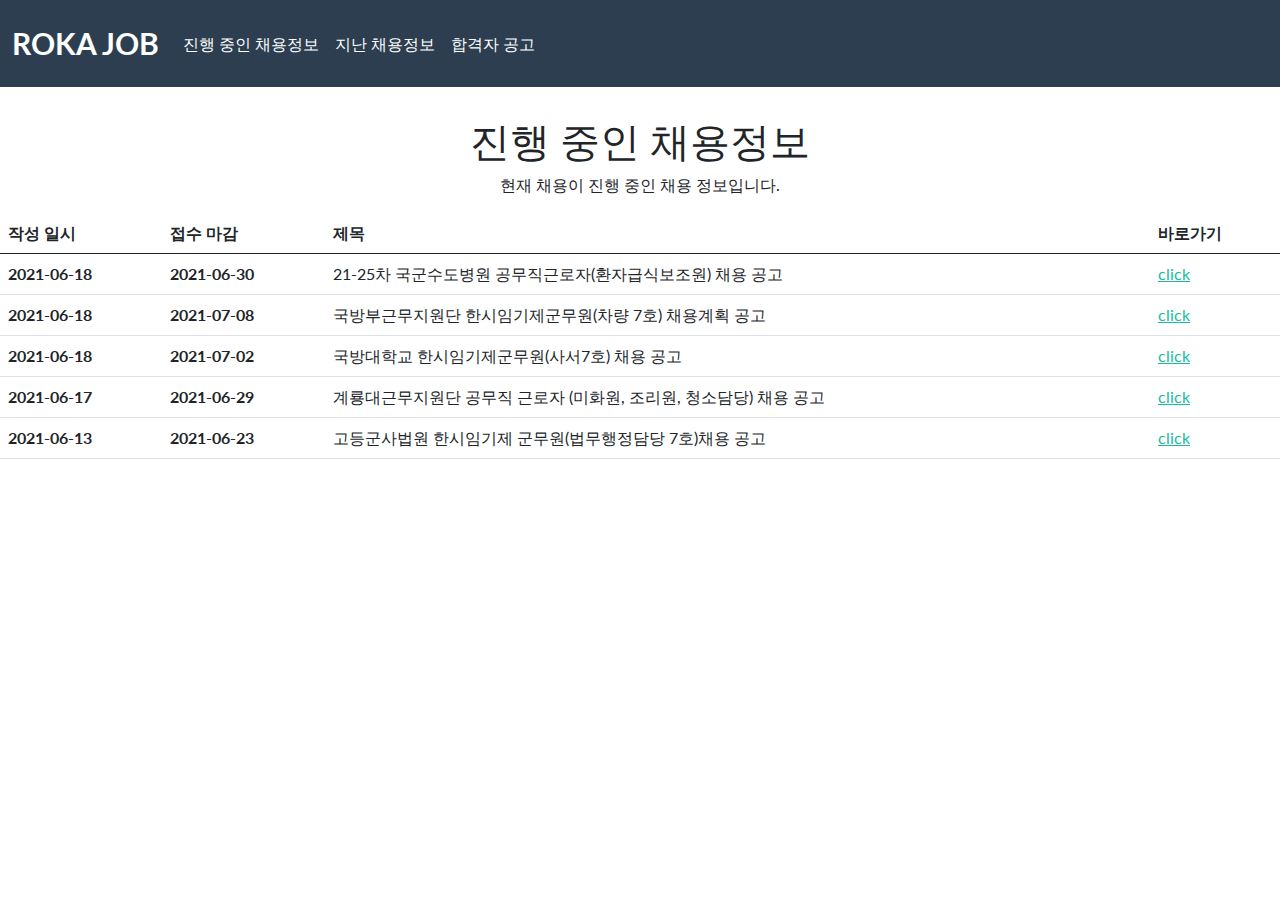
<file: index.html>
<!DOCTYPE html>
<html>
	<head>
		<title>ROKA-JOB</title>
		<meta charset="utf-8">
		<link rel="stylesheet" href="bootstrap.min.css">
        <script src="https://cdn.jsdelivr.net/npm/bootstrap@5.0.1/dist/js/bootstrap.bundle.min.js" integrity="sha384-gtEjrD/SeCtmISkJkNUaaKMoLD0//ElJ19smozuHV6z3Iehds+3Ulb9Bn9Plx0x4" crossorigin="anonymous"></script>
		<script src="https://cdn.jsdelivr.net/npm/@popperjs/core@2.9.2/dist/umd/popper.min.js" integrity="sha384-IQsoLXl5PILFhosVNubq5LC7Qb9DXgDA9i+tQ8Zj3iwWAwPtgFTxbJ8NT4GN1R8p" crossorigin="anonymous"></script>
<script src="https://cdn.jsdelivr.net/npm/bootstrap@5.0.1/dist/js/bootstrap.min.js" integrity="sha384-Atwg2Pkwv9vp0ygtn1JAojH0nYbwNJLPhwyoVbhoPwBhjQPR5VtM2+xf0Uwh9KtT" crossorigin="anonymous"></script>
	</head>
	<body>
		<nav class="navi navbar navbar-expand-lg navbar-dark bg-primary">
  			<div class="container-fluid">
				<a class="navbar-brand home" href="#"><b>ROKA JOB</b></a>
				<button class="navbar-toggler" type="button" data-bs-toggle="collapse" data-bs-target="#navbarColor01" 
						aria-controls="navbarColor01" aria-expanded="false" aria-label="Toggle navigation">
					<span class="navbar-toggler-icon"></span>
				</button>
				
				<div class="collapse navbar-collapse" id="navbarColor01">
					<ul class="navbar-nav me-auto">
						<li class="nav-item">
							<a class="nav-link" href="#">진행 중인 채용정보</a>
						</li>
						<li class="nav-item">
							<a class="nav-link" href="past_jobs.html">지난 채용정보</a>
						</li>
						<li class="nav-item">
							<a class="nav-link" href="accepted_list.html">합격자 공고</a>
						</li>
					</ul>
				</div>
			</div>
		</nav>
		<div class="center-sort">
			<h2>진행 중인 채용정보</h2>
			<p>
				현재 채용이 진행 중인 채용 정보입니다.
			</p>
		</div>
		
		<table class="table table-hover" id="list-padding">
			<thead>
				<tr>
					<th scope="col">작성 일시</th>
					<th scope="col">접수 마감</th>
					<th scope="col">제목</th>
					<th scope="col">바로가기</th>
				</tr>
			</thead>
			<tbody>
				<tr>
					<th scope="row">2021-06-18</th>
					<th scope="row">2021-06-30</th>
					<td>21-25차 국군수도병원 공무직근로자(환자급식보조원) 채용 공고</td>
					<td><a href="http://www.mnd.go.kr/user/boardList.action?command=view&boardId=I_26382&boardSeq=I_8924357&titleId=null&id=mnd_020303000000
">click</a></td>
				</tr>
				<tr>
					<th scope="row">2021-06-18</th>
					<th scope="row">2021-07-08</th>
					<td>국방부근무지원단 한시임기제군무원(차량 7호) 채용계획 공고</td>
					<td><a href="http://www.mnd.go.kr/user/boardList.action?command=view&boardId=I_26382&boardSeq=I_8924284&titleId=null&id=mnd_020303000000">click</a></td>
				</tr>
				<tr>
					<th scope="row">2021-06-18</th>
					<th scope="row">2021-07-02</th>
					<td>국방대학교 한시임기제군무원(사서7호) 채용 공고</td>
					<td><a href="http://www.mnd.go.kr/user/boardList.action?command=view&boardId=I_26382&boardSeq=I_8924086&titleId=null&id=mnd_020303000000
">click</a></td>
				</tr>
				<tr>
					<th scope="row">2021-06-17</th>
					<th scope="row">2021-06-29</th>
					<td>계룡대근무지원단 공무직 근로자 (미화원, 조리원, 청소담당) 채용 공고</td>
					<td><a href="http://www.mnd.go.kr/user/boardList.action?command=view&boardId=I_26382&boardSeq=I_8920370&titleId=null&id=mnd_020303000000">click</a></td>
				</tr>
				<tr>
					<th scope="row">2021-06-13</th>
					<th scope="row">2021-06-23</th>
					<td>고등군사법원 한시임기제 군무원(법무행정담당 7호)채용 공고</td>
					<td><a href="http://www.mnd.go.kr/user/boardList.action?command=view&boardId=I_26382&boardSeq=I_8918492&titleId=null&id=mnd_020303000000">click</a></td>
				</tr>
			</tbody>
		</table>
	</body>
</html>
</file>
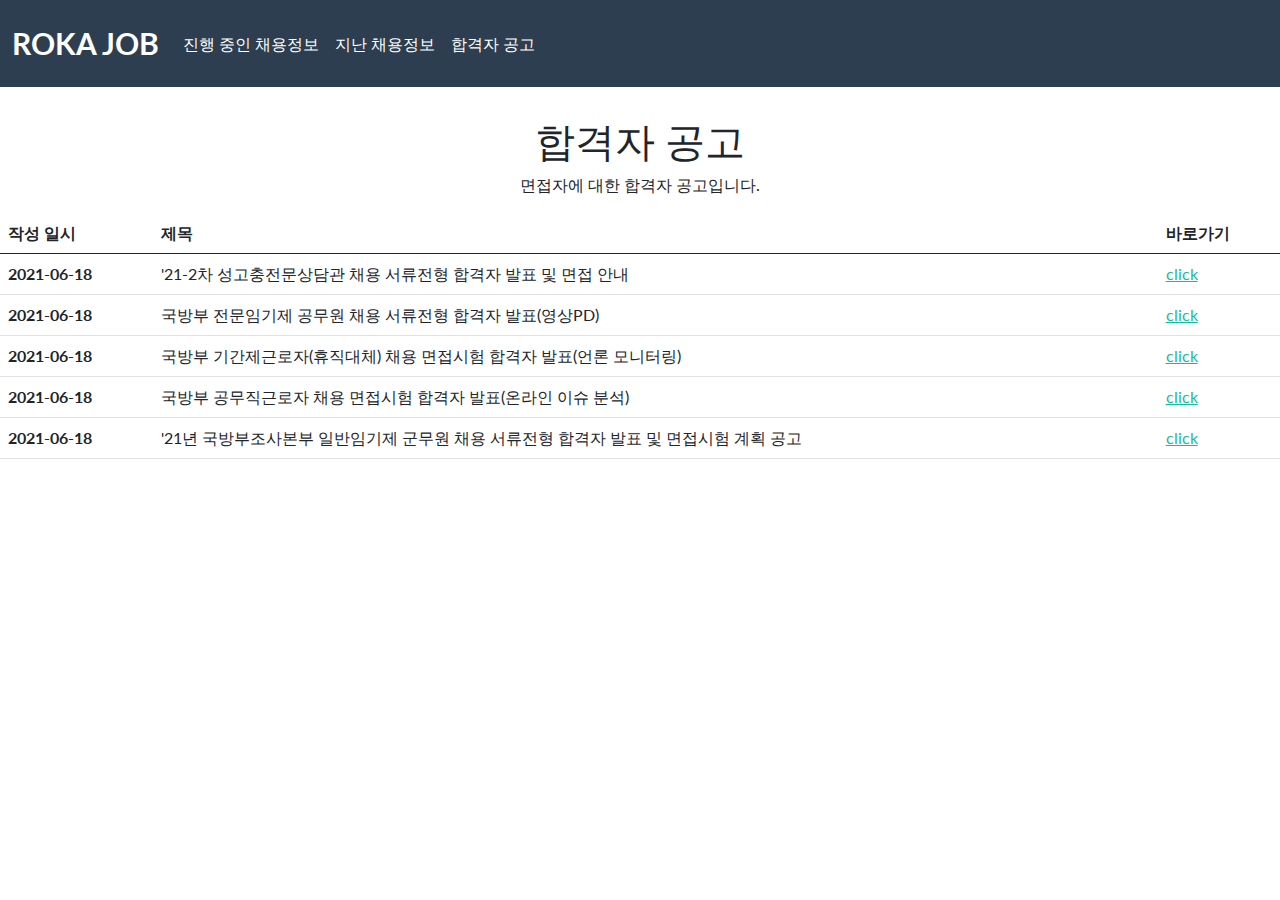
<file: accepted_list.html>
<!DOCTYPE html>
<html>
	<head>
		<title>ROKA-JOB</title>
		<meta charset="utf-8">
		<link rel="stylesheet" href="bootstrap.min.css">
        <script src="https://cdn.jsdelivr.net/npm/bootstrap@5.0.1/dist/js/bootstrap.bundle.min.js" integrity="sha384-gtEjrD/SeCtmISkJkNUaaKMoLD0//ElJ19smozuHV6z3Iehds+3Ulb9Bn9Plx0x4" crossorigin="anonymous"></script>
		<script src="https://cdn.jsdelivr.net/npm/@popperjs/core@2.9.2/dist/umd/popper.min.js" integrity="sha384-IQsoLXl5PILFhosVNubq5LC7Qb9DXgDA9i+tQ8Zj3iwWAwPtgFTxbJ8NT4GN1R8p" crossorigin="anonymous"></script>
<script src="https://cdn.jsdelivr.net/npm/bootstrap@5.0.1/dist/js/bootstrap.min.js" integrity="sha384-Atwg2Pkwv9vp0ygtn1JAojH0nYbwNJLPhwyoVbhoPwBhjQPR5VtM2+xf0Uwh9KtT" crossorigin="anonymous"></script>
	</head>
	<body>
		<nav class="navbar navbar-expand-lg navbar-dark bg-primary">
  			<div class="container-fluid">
				<a class="navbar-brand home" href="index.html"><b>ROKA JOB</b></a>
				<button class="navbar-toggler" type="button" data-bs-toggle="collapse" data-bs-target="#navbarColor01" 
						aria-controls="navbarColor01" aria-expanded="false" aria-label="Toggle navigation">
					<span class="navbar-toggler-icon"></span>
				</button>
				
				<div class="collapse navbar-collapse" id="navbarColor01">
					<ul class="navbar-nav me-auto">
						<li class="nav-item">
							<a class="nav-link" href="index.html">진행 중인 채용정보</a>
						</li>
						<li class="nav-item">
							<a class="nav-link" href="past_jobs.html">지난 채용정보</a>
						</li>
						<li class="nav-item">
							<a class="nav-link" href="#">합격자 공고</a>
						</li>
					</ul>
				</div>
			</div>
		</nav>
		<div class="center-sort">
			<h2>합격자 공고</h2>
			<p>
				면접자에 대한 합격자 공고입니다.
			</p>
		</div>
		
		<table class="table table-hover" id="list-padding">
			<thead>
				<tr>
					<th scope="col">작성 일시</th>
					<th scope="col">제목</th>
					<th scope="col">바로가기</th>
				</tr>
			</thead>
			<tbody>
				<tr>
					<th scope="row">2021-06-18</th>
					<td>'21-2차 성고충전문상담관 채용 서류전형 합격자 발표 및 면접 안내</td>
					<td><a href="http://www.mnd.go.kr/user/boardList.action?command=view&boardId=I_26382&boardSeq=I_8926348&titleId=null&id=mnd_020303000000">click</a></td>
				</tr>
				<tr>
					<th scope="row">2021-06-18</th>
					<td>국방부 전문임기제 공무원 채용 서류전형 합격자 발표(영상PD)</td>
					<td><a href="http://www.mnd.go.kr/user/boardList.action?command=view&boardId=I_26382&boardSeq=I_8925716&titleId=null&id=mnd_020303000000">click</a></td>
				</tr>
				<tr>
					<th scope="row">2021-06-18</th>
					<td>국방부 기간제근로자(휴직대체) 채용 면접시험 합격자 발표(언론 모니터링)</td>
					<td><a href="http://www.mnd.go.kr/user/boardList.action?command=view&boardId=I_26382&boardSeq=I_8925705&titleId=null&id=mnd_020303000000">click</a></td>
				</tr>
				<tr>
					<th scope="row">2021-06-18</th>
					<td>국방부 공무직근로자 채용 면접시험 합격자 발표(온라인 이슈 분석)</td>
					<td><a href="http://www.mnd.go.kr/user/boardList.action?command=view&boardId=I_26382&boardSeq=I_8925693&titleId=null&id=mnd_020303000000">click</a></td>
				</tr>
				<tr>
					<th scope="row">2021-06-18</th>
					<td>'21년 국방부조사본부 일반임기제 군무원 채용 서류전형 합격자 발표 및 면접시험 계획 공고</td>
					<td><a href="http://www.mnd.go.kr/user/boardList.action?command=view&boardId=I_26382&boardSeq=I_8925091&titleId=null&id=mnd_020303000000">click</a></td>
				</tr>
			</tbody>
		</table>
	</body>
</html>
</file>
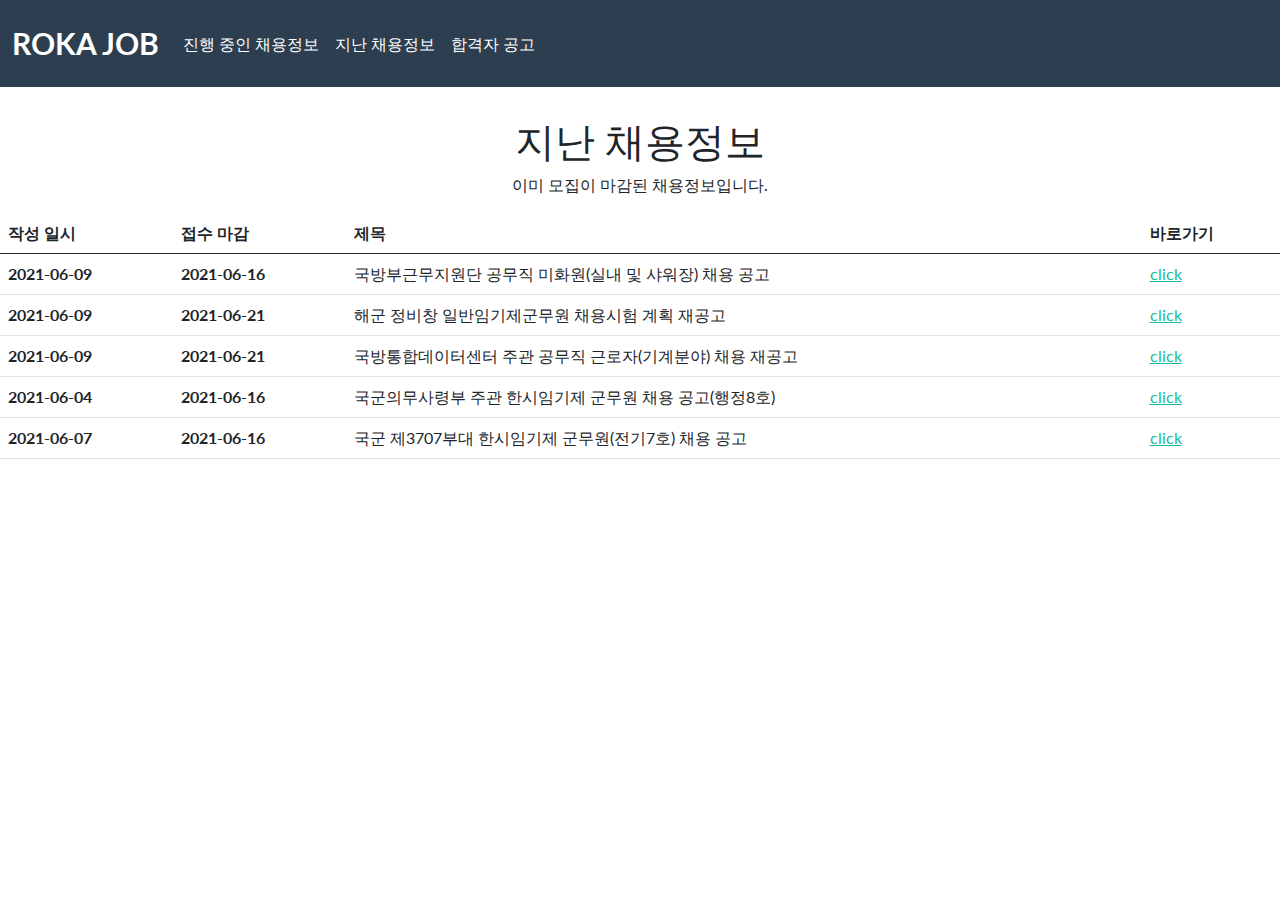
<file: past_jobs.html>
<!DOCTYPE html>
<html>
	<head>
		<title>ROKA-JOB</title>
		<meta charset="utf-8">
		<link rel="stylesheet" href="bootstrap.min.css">
        <script src="https://cdn.jsdelivr.net/npm/bootstrap@5.0.1/dist/js/bootstrap.bundle.min.js" integrity="sha384-gtEjrD/SeCtmISkJkNUaaKMoLD0//ElJ19smozuHV6z3Iehds+3Ulb9Bn9Plx0x4" crossorigin="anonymous"></script>
		<script src="https://cdn.jsdelivr.net/npm/@popperjs/core@2.9.2/dist/umd/popper.min.js" integrity="sha384-IQsoLXl5PILFhosVNubq5LC7Qb9DXgDA9i+tQ8Zj3iwWAwPtgFTxbJ8NT4GN1R8p" crossorigin="anonymous"></script>
<script src="https://cdn.jsdelivr.net/npm/bootstrap@5.0.1/dist/js/bootstrap.min.js" integrity="sha384-Atwg2Pkwv9vp0ygtn1JAojH0nYbwNJLPhwyoVbhoPwBhjQPR5VtM2+xf0Uwh9KtT" crossorigin="anonymous"></script>
	</head>
	<body>
		<nav class="navbar navbar-expand-lg navbar-dark bg-primary">
  			<div class="container-fluid">
				<a class="navbar-brand home" href="index.html"><b>ROKA JOB</b></a>
				<button class="navbar-toggler" type="button" data-bs-toggle="collapse" data-bs-target="#navbarColor01" 
						aria-controls="navbarColor01" aria-expanded="false" aria-label="Toggle navigation">
					<span class="navbar-toggler-icon"></span>
				</button>
				
				<div class="collapse navbar-collapse" id="navbarColor01">
					<ul class="navbar-nav me-auto">
						<li class="nav-item">
							<a class="nav-link" href="index.html">진행 중인 채용정보</a>
						</li>
						<li class="nav-item">
							<a class="nav-link" href="#">지난 채용정보</a>
						</li>
						<li class="nav-item">
							<a class="nav-link" href="accepted_list.html">합격자 공고</a>
						</li>
					</ul>
				</div>
			</div>
		</nav>
		<div class="center-sort">
			<h2>지난 채용정보</h2>
			<p>
				이미 모집이 마감된 채용정보입니다.
			</p>
		</div>
		
		<table class="table table-hover" id="list-padding">
			<thead>
				<tr>
					<th scope="col">작성 일시</th>
					<th scope="col">접수 마감</th>
					<th scope="col">제목</th>
					<th scope="col">바로가기</th>
				</tr>
			</thead>
			<tbody>
				<tr>
					<th scope="row">2021-06-09</th>
					<th scope="row">2021-06-16</th>
					<td>국방부근무지원단 공무직 미화원(실내 및 샤워장) 채용 공고</td>
					<td><a href="http://www.mnd.go.kr/user/boardList.action?command=view&boardId=I_26382&boardSeq=I_8899988&titleId=null&id=mnd_020303000000">click</a></td>
				</tr>
				<tr>
					<th scope="row">2021-06-09</th>
					<th scope="row">2021-06-21</th>
					<td>해군 정비창 일반임기제군무원 채용시험 계획 재공고</td>
					<td><a href="http://www.mnd.go.kr/user/boardList.action?command=view&boardId=I_26382&boardSeq=I_8899191&titleId=null&id=mnd_020303000000">click</a></td>
				</tr>
				<tr>
					<th scope="row">2021-06-09</th>
					<th scope="row">2021-06-21</th>
					<td>국방통합데이터센터 주관 공무직 근로자(기계분야) 채용 재공고</td>
					<td><a href="http://www.mnd.go.kr/user/boardList.action?command=view&boardId=I_26382&boardSeq=I_8898955&titleId=null&id=mnd_020303000000">click</a></td>
				</tr>
				<tr>
					<th scope="row">2021-06-04</th>
					<th scope="row">2021-06-16</th>
					<td>국군의무사령부 주관 한시임기제 군무원 채용 공고(행정8호)</td>
					<td><a href="http://www.mnd.go.kr/user/boardList.action?command=view&boardId=I_26382&boardSeq=I_8888855&titleId=null&id=mnd_020303000000">click</a></td>
				</tr>
				<tr>
					<th scope="row">2021-06-07</th>
					<th scope="row">2021-06-16</th>
					<td>국군 제3707부대 한시임기제 군무원(전기7호) 채용 공고</td>
					<td><a href="http://www.mnd.go.kr/user/boardList.action?command=view&boardId=I_26382&boardSeq=I_8892524&titleId=null&id=mnd_020303000000">click</a></td>
				</tr>
			</tbody>
		</table>
	</body>
</html>
</file>
